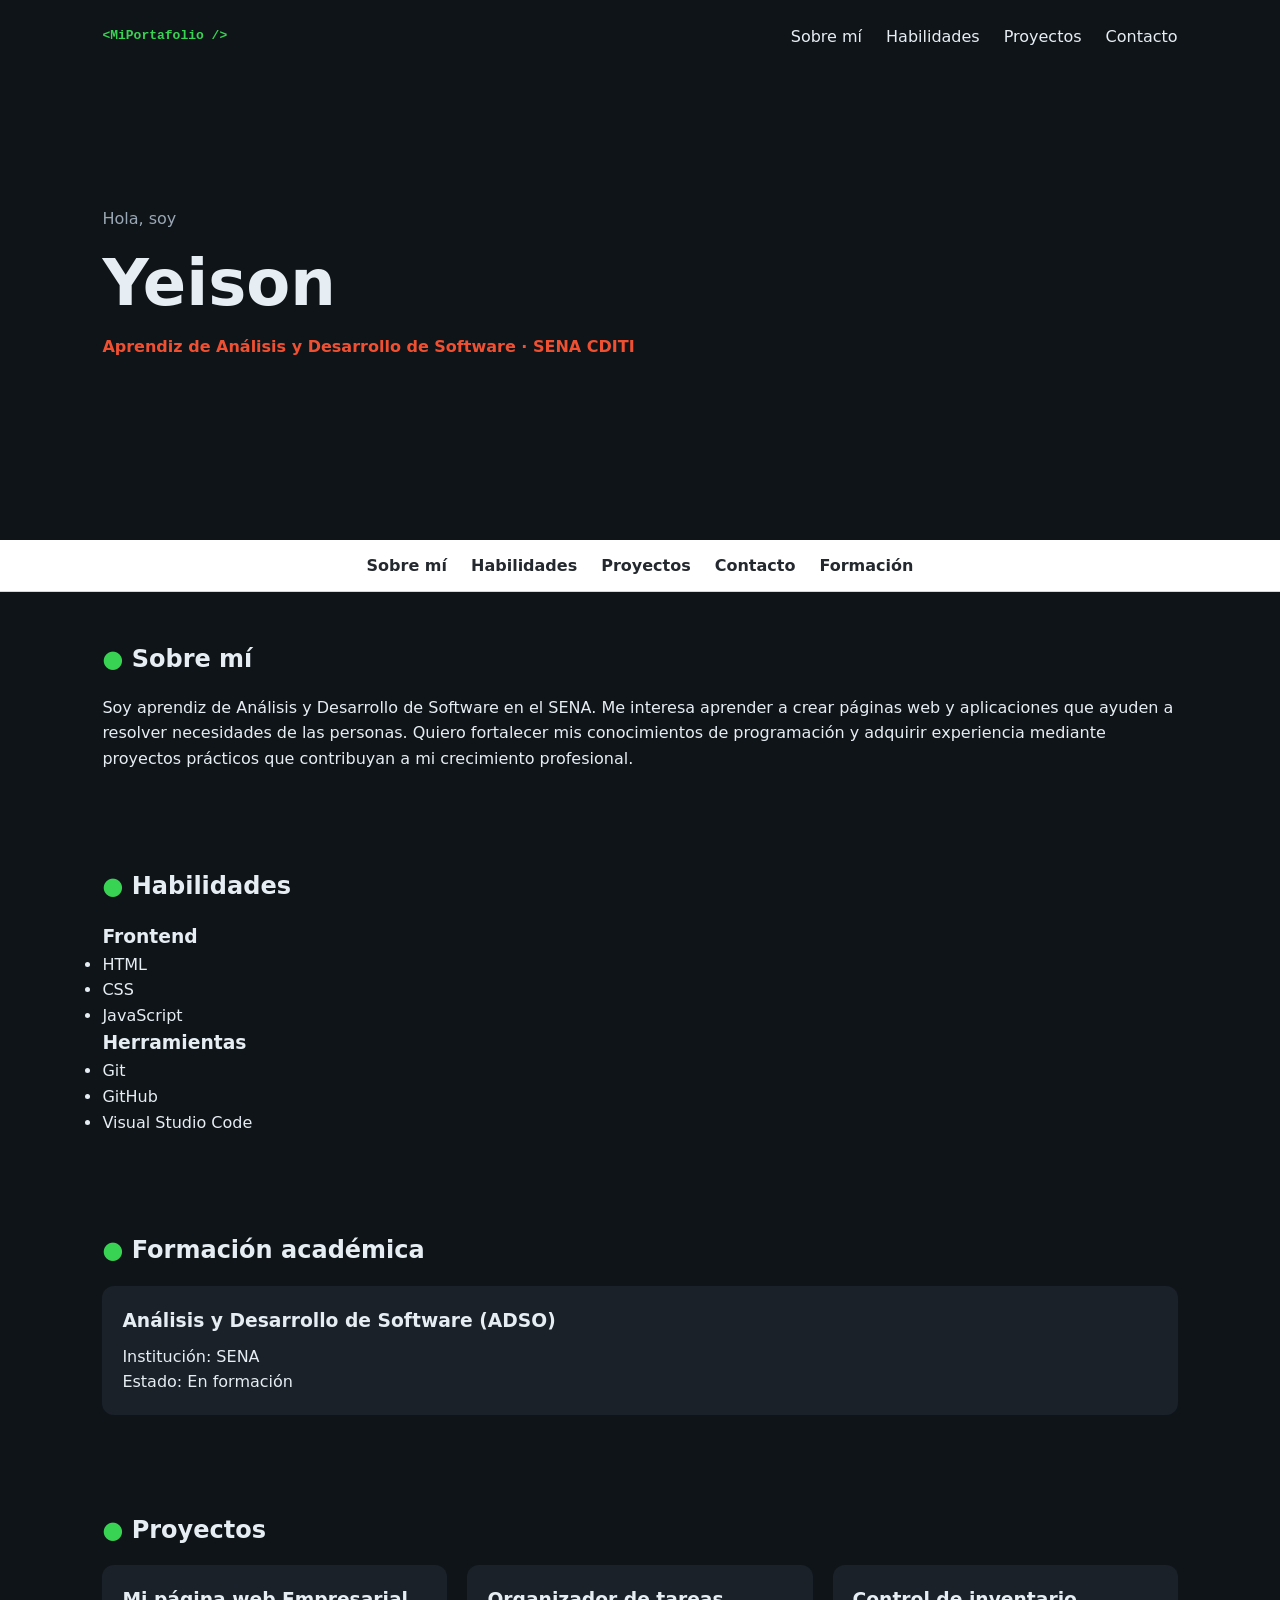
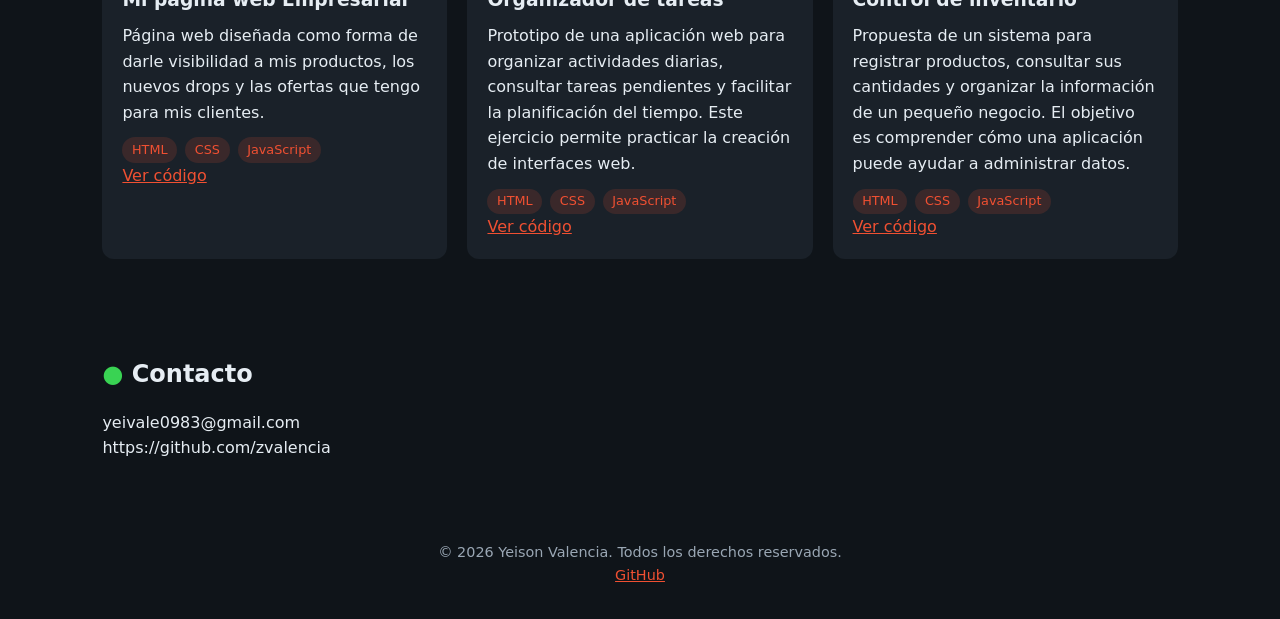
<file: index.html>
<!DOCTYPE html>
<html lang="es">
<head>
  <meta charset="UTF-8">
  <meta name="viewport" content="width=device-width, initial-scale=1.0">
  <title>Mi Portafolio | Aprendiz ADSO</title>
  <link rel="stylesheet" href="css/styles.css">
</head>
<body>

  <header class="hero">
    <nav class="nav">
      <span class="logo">&lt;MiPortafolio /&gt;</span>
      <ul>
        <li><a href="#sobre-mi">Sobre mí</a></li>
        <li><a href="#habilidades">Habilidades</a></li>
        <li><a href="#proyectos">Proyectos</a></li>
        <li><a href="#contacto">Contacto</a></li>
      </ul>
    </nav>
    <div class="hero-texto">
      <p class="saludo">Hola, soy</p>
      <h1>Yeison</h1>
      <p class="rol">Aprendiz de Análisis y Desarrollo de Software · SENA CDITI</p>
    </div>
  </header>

  <nav class="menu">
    <a href="#sobre-mi">Sobre mí</a>
    <a href="#habilidades">Habilidades</a>
    <a href="#proyectos">Proyectos</a>
    <a href="#contacto">Contacto</a>
    <a href="#formacion">Formación</a>
  </nav>

  <main>

    <!-- =========================================================
         PARTE B (guiada) — Paso 1
         TODO: Reemplaza el párrafo de ejemplo con 3 o 4 líneas
         sobre ti: quién eres, qué te gusta de programar y qué
         quieres aprender. Cambia también "Tu Nombre Aquí" arriba.
         ========================================================= -->
    <section id="sobre-mi" class="seccion">
      <h2>Sobre mí</h2>
      <p>Soy aprendiz de Análisis y Desarrollo de Software en el SENA. Me interesa aprender a crear páginas web y aplicaciones que ayuden a resolver necesidades de las personas. Quiero fortalecer mis conocimientos de programación y adquirir experiencia mediante proyectos prácticos que contribuyan a mi crecimiento profesional.</p>
    </section>
    
    <section id="habilidades" class="seccion">
      <h2>Habilidades</h2>

      <h3>Frontend</h3>
      <ul>
        <li>HTML</li>
        <li>CSS</li>
        <li>JavaScript</li>
      </ul>

      <h3>Herramientas</h3>
      <ul>
        <li>Git</li>
        <li>GitHub</li>
        <li>Visual Studio Code</li>
      </ul>
    </section>

    <section id="formacion" class="seccion">
      <h2>Formación académica</h2>

      <div class="tarjeta">
        <h3>Análisis y Desarrollo de Software (ADSO)</h3>
        <p>Institución: SENA</p>
        <p>Estado: En formación</p>
      </div>
    </section>

    <!-- =========================================================
         RETO (calificable)
         TODO: Agrega 3 tarjetas <article class="tarjeta"> con
         proyectos o ejercicios que hayas hecho en el programa.
         Cada tarjeta debe tener: <h3> con el nombre, un <p> con
         la descripción y una lista <ul class="etiquetas"> con las
         tecnologías usadas. Abajo tienes una tarjeta de ejemplo:
         reemplázala por las tuyas.
         ========================================================= -->

<section id="proyectos" class="seccion">
  <h2>Proyectos</h2>

  <div class="grid">

    <article class="tarjeta">
      <h3>Mi página web Empresarial</h3>
      <p>
        Página web diseñada como forma de darle visibilidad a mis productos, 
        los nuevos drops y las ofertas que tengo para mis clientes.
      </p>
      <ul class="etiquetas">
        <li>HTML</li>
        <li>CSS</li>
        <li>JavaScript</li>
      </ul>

      <a href="https://github.com/zvalencia/mi-portafolio" target="_blank">Ver código</a>

    </article>

    <article class="tarjeta">
      <h3>Organizador de tareas</h3>
      <p>
        Prototipo de una aplicación web para organizar
        actividades diarias, consultar tareas pendientes
        y facilitar la planificación del tiempo. Este ejercicio
        permite practicar la creación de interfaces web.
      </p>
      <ul class="etiquetas">
        <li>HTML</li>
        <li>CSS</li>
        <li>JavaScript</li>
      </ul>

      <a href="https://github.com/zvalencia/mi-portafolio" target="_blank">Ver código</a>

    </article>

    <article class="tarjeta">
      <h3>Control de inventario</h3>
      <p>
        Propuesta de un sistema para registrar productos,
        consultar sus cantidades y organizar la información
        de un pequeño negocio. El objetivo es comprender
        cómo una aplicación puede ayudar a administrar datos.
      </p>
      <ul class="etiquetas">
        <li>HTML</li>
        <li>CSS</li>
        <li>JavaScript</li>
      </ul>

      <a href="https://github.com/zvalencia/mi-portafolio" target="_blank">Ver código</a>

    </article>

  </div>
</section>


    <!-- =========================================================
         PARTE B (guiada) — Paso 2
         TODO: Agrega tu correo y el enlace a tu perfil de GitHub
         en la lista de contacto.
         ========================================================= -->
    <section id="contacto" class="seccion">
      <h2>Contacto</h2>
      <ul class="contacto">
        <li>yeivale0983@gmail.com</li>
        <li>https://github.com/zvalencia</li>
      </ul>
    </section>

  </main>

  
  <footer class="footer">
    <p>© 2026 Yeison Valencia. Todos los derechos reservados.</p>
    <p>
      <a href="https://github.com/zvalencia" target="_blank">GitHub</a>
    </p>
  </footer>

  <script src="js/main.js"></script>
</body>
</html>
</file>
<file: css/styles.css>
/* ==========================================================
   Estilos del portafolio — ya vienen listos.
   No necesitas modificarlos para la actividad.
   ========================================================== */
:root {
  --fondo: #0f1419;
  --tarjeta: #1a2129;
  --texto: #e6edf3;
  --suave: #9aa7b4;
  --acento: #f05032; /* naranja Git */
  --verde: #39d353;
}
* { box-sizing: border-box; margin: 0; padding: 0; }
body { font-family: system-ui, Arial, sans-serif; background: var(--fondo); color: var(--texto); line-height: 1.6; }
a { color: var(--acento); }
.hero { min-height: 60vh; padding: 1.5rem 8%; display: flex; flex-direction: column; }
.nav { display: flex; justify-content: space-between; align-items: center; }
.nav ul { display: flex; gap: 1.5rem; list-style: none; }
.nav a { color: var(--texto); text-decoration: none; }
.nav a:hover { color: var(--acento); }
.logo { font-family: monospace; font-weight: bold; color: var(--verde); }
.hero-texto { margin: auto 0; }
.saludo { color: var(--suave); }
.hero h1 { font-size: clamp(2.2rem, 6vw, 4rem); }
.rol { color: var(--acento); font-weight: 600; }
.seccion { padding: 3rem 8%; }
.seccion h2 { margin-bottom: 1rem; }
.seccion h2::before { content: "● "; color: var(--verde); }
.grid { display: grid; grid-template-columns: repeat(auto-fit, minmax(240px, 1fr)); gap: 1.25rem; }
.tarjeta { background: var(--tarjeta); padding: 1.25rem; border-radius: 12px; }
.tarjeta h3 { margin-bottom: .5rem; }
.etiquetas { display: flex; flex-wrap: wrap; gap: .5rem; list-style: none; margin-top: .75rem; }
.etiquetas li { font-size: .8rem; padding: .15rem .6rem; border-radius: 999px; background: rgba(240, 80, 50, .15); color: var(--acento); }
.contacto { list-style: none; }
.footer { text-align: center; padding: 2rem; color: var(--suave); font-size: .9rem; }
.menu {
  position: sticky;
  top: 0;
  z-index: 10;
  display: flex;
  justify-content: center;
  gap: 1.5rem;
  background: #ffffff;
  border-bottom: 1px solid #d0d7de;
  padding: .8rem 1rem;
}

.menu a {
  color: #24292f;
  font-weight: bold;
  text-decoration: none;
}

html {
  scroll-behavior: smooth;
}

@media (max-width: 600px) {
  .grid {
    grid-template-columns: 1fr;
  }

  .grid > * {
    min-width: 0;
  }

  img {
    max-width: 100%;
    height: auto;
  }
}
</file>
